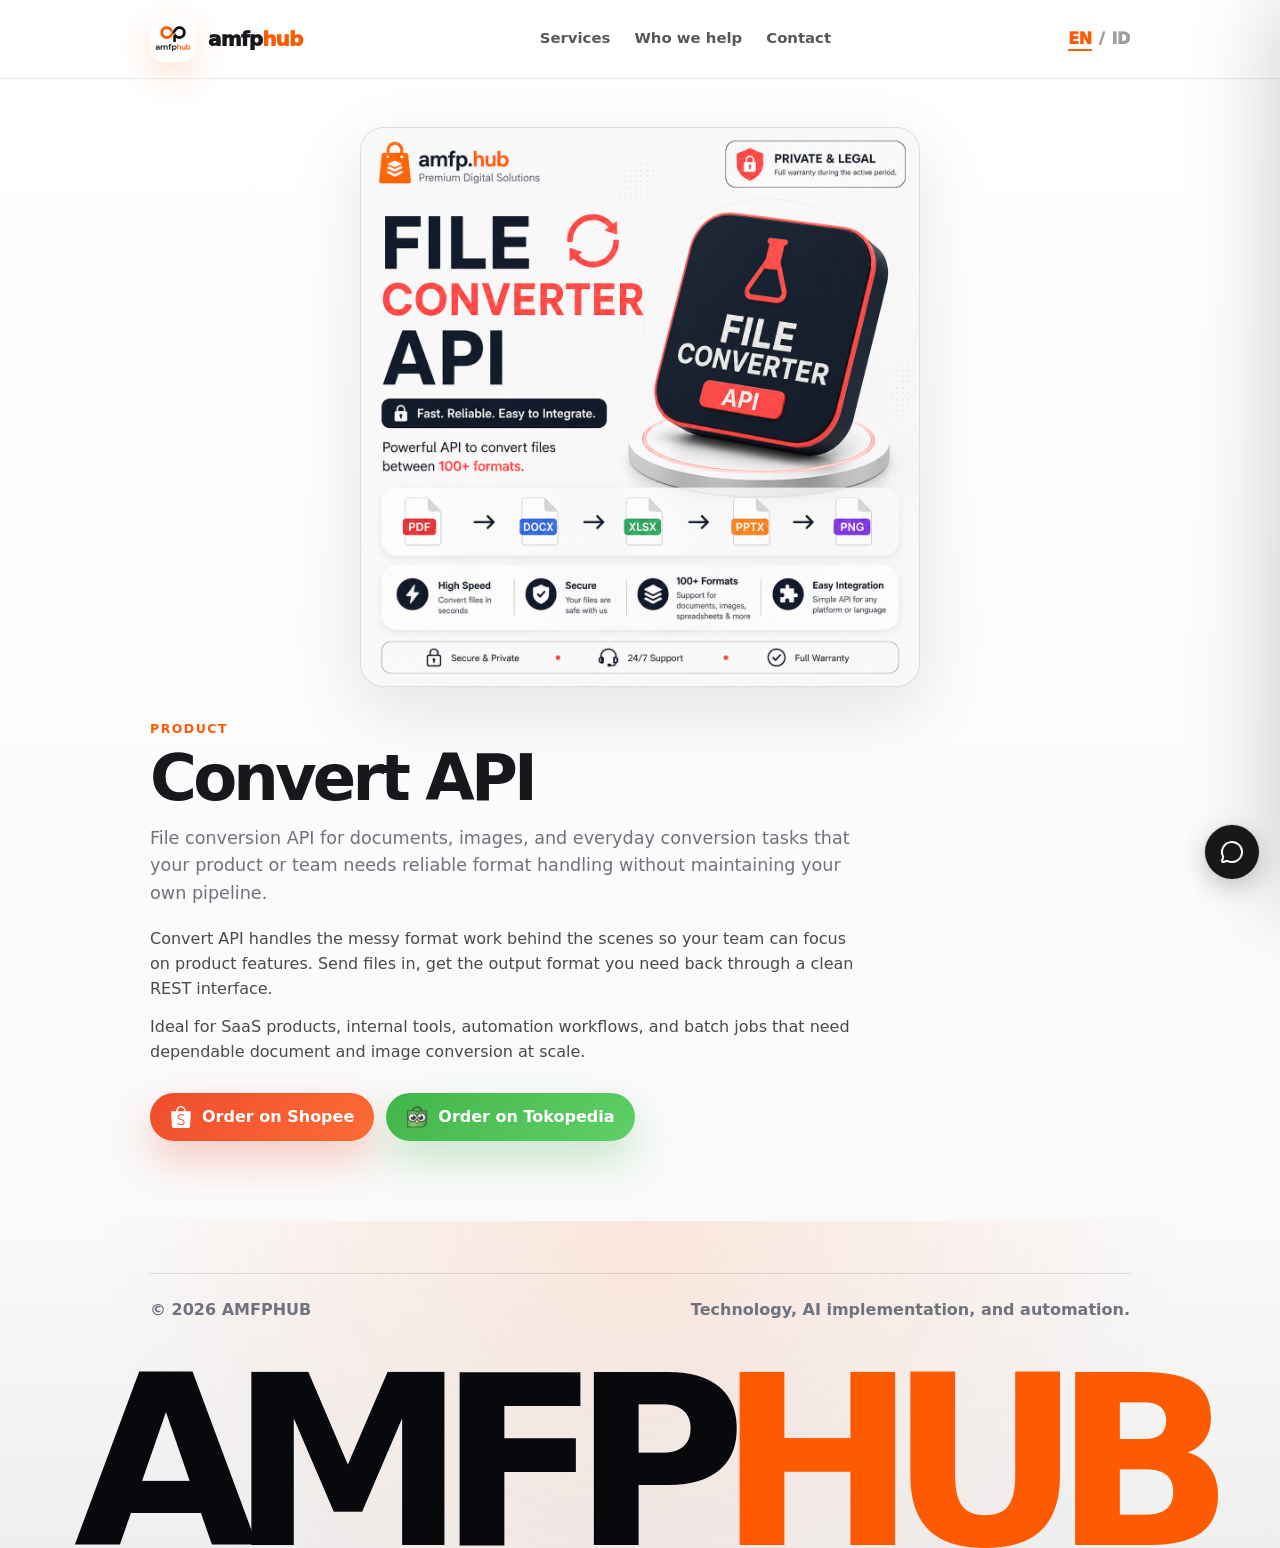
<file: products/convert-api.html>
<!doctype html>
<html lang="en">
<head>
  <meta charset="utf-8" />
  <meta name="viewport" content="width=device-width, initial-scale=1" />
  <title>Convert API    AMFPHUB</title>
  <meta name="description" content="File conversion API for documents, images, and everyday conversion tasks that your product or team needs." />
  <link rel="icon" href="../assets/logo.jpeg" />
  <link rel="stylesheet" href="../assets/product-page.css" />
</head>
<body data-product="convert-api">
  <nav class="nav">
    <div class="container nav-inner">
      <a class="brand" href="../index.html" aria-label=" AMFPHUB home">
        <img src="../assets/logo.jpeg" alt=" AMFPHUB logo" />
        <span>amfp<span>hub</span></span>
      </a>

      <div class="nav-links" aria-label="Main navigation">
        <a href="../index.html#services" data-i18n="nav.services">Services</a>
        <a href="../index.html#audience" data-i18n="nav.audience">Who we help</a>
        <a href="../index.html#contact" data-i18n="nav.contact">Contact</a>
      </div>

      <div class="nav-actions">
        <div class="lang-text" aria-label="Language toggle">
          <span class="lang-choice" data-set-lang="en" role="button" tabindex="0">EN</span>
          <span>/</span>
          <span class="lang-choice" data-set-lang="id" role="button" tabindex="0">ID</span>
        </div>
        <button class="drawer-toggle" type="button" aria-controls="mobileDrawer" aria-expanded="false" data-i18n="nav.menu">Menu</button>
      </div>
    </div>
  </nav>

  <div class="drawer-backdrop" data-close-drawer></div>
  <aside class="mobile-drawer" id="mobileDrawer" aria-hidden="true">
    <div class="drawer-head">
      <a class="brand" href="../index.html" data-close-drawer aria-label=" AMFPHUB home">
        <img src="../assets/logo.jpeg" alt=" AMFPHUB logo" />
        <span>amfp<span>hub</span></span>
      </a>
      <button class="drawer-close" type="button" data-close-drawer data-i18n="nav.close">Close</button>
    </div>

    <nav class="drawer-links" aria-label="Mobile navigation">
      <a href="../index.html#services" data-close-drawer data-i18n="nav.services">Services</a>
      <a href="../index.html#audience" data-close-drawer data-i18n="nav.audience">Who we help</a>
      <a href="../index.html#contact" data-close-drawer data-i18n="nav.contact">Contact</a>
    </nav>
  </aside>

  <main class="container product-hero">
    <div class="product-cover">
      <img src="../assets/products/convert.png" alt="Convert API" width="800" height="800" />
    </div>
    <div class="kicker" data-i18n="product.kicker">Product</div>
    <h1 data-i18n="product.title">Convert API</h1>
    <p class="lead" data-i18n="product.lead">
      File conversion API for documents, images, and everyday conversion tasks that your product or team needs   reliable format handling without maintaining your own pipeline.
    </p>
    <div class="product-copy">
      <p data-i18n="product.copy.1">
        Convert API handles the messy format work behind the scenes so your team can focus on product features. Send files in, get the output format you need back   through a clean REST interface.
      </p>
      <p data-i18n="product.copy.2">
        Ideal for SaaS products, internal tools, automation workflows, and batch jobs that need dependable document and image conversion at scale.
      </p>
    </div>
    <!-- <ul class="feature-list">
      <li data-i18n="product.feature.1">Document and image format conversion</li>
      <li data-i18n="product.feature.2">REST API for product integrations</li>
      <li data-i18n="product.feature.3">Batch and on-demand processing</li>
      <li data-i18n="product.feature.4">Built for automation and internal tools</li>
    </ul> -->
    <div class="cta-actions">
      <!-- <a class="button" href="../index.html#contact" data-i18n="product.cta">Start with Convert API</a> -->
      <a class="button marketplace shopee" id="shopeeProduct" href="https://shopee.co.id/Api-Key-Perubah-File-Convert-Api-key-1-Bulan-ubah-file-PDF-DOCX-XLXS-EXCEL-PPT-mensupport-semua-format-images-video-audio-data-documents-images-video-audio-data-documents-unlimited-and-Private-i.733817323.56761991737?extraParams=%7B%22display_model_id%22%3A311046200718%2C%22model_selection_logic%22%3A3%7D" target="_blank" rel="noopener noreferrer">
        <svg viewBox="0 0 109.59 122.88" aria-hidden="true"><path fill="currentColor" d="M74.98,91.98C76.15,82.36,69.96,76.22,53.6,71c-7.92-2.7-11.66-6.24-11.57-11.12 c0.33-5.4,5.36-9.34,12.04-9.47c4.63,0.09,9.77,1.22,14.76,4.56c0.59,0.37,1.01,0.32,1.35-0.2c0.46-0.74,1.61-2.53,2-3.17 c0.26-0.42,0.31-0.96-0.35-1.44c-0.95-0.7-3.6-2.13-5.03-2.72c-3.88-1.62-8.23-2.64-12.86-2.63c-9.77,0.04-17.47,6.22-18.12,14.47 c-0.42,5.95,2.53,10.79,8.86,14.47c1.34,0.78,8.6,3.67,11.49,4.57c9.08,2.83,13.8,7.9,12.69,13.81c-1.01,5.36-6.65,8.83-14.43,8.93 c-6.17-0.24-11.71-2.75-16.02-6.1c-0.11-0.08-0.65-0.5-0.72-0.56c-0.53-0.42-1.11-0.39-1.47,0.15c-0.26,0.4-1.92,2.8-2.34,3.43 c-0.39,0.55-0.18,0.86,0.23,1.2c1.8,1.5,4.18,3.14,5.81,3.97c4.47,2.28,9.32,3.53,14.48,3.72c3.32,0.22,7.5-0.49,10.63-1.81 C70.63,102.67,74.25,97.92,74.98,91.98z M54.79,7.18c-10.59,0-19.22,9.98-19.62,22.47h39.25 C74.01,17.16,65.38,7.18,54.79,7.18z M94.99,122.88l-0.41,0l-80.82-0.01h0c-5.5-0.21-9.54-4.66-10.09-10.19l-0.05-1 l-3.61-79.5v0C0,32.12,0,32.06,0,32c0-1.28,1.03-2.33,2.3-2.35l0,0h25.48C28.41,13.15,40.26,0,54.79,0s26.39,13.15,27.01,29.65 h25.4h0.04c1.3,0,2.35,1.05,2.35,2.35c0,0.04,0,0.08,0,0.12v0l-3.96,79.81l-0.04,0.68C105.12,118.21,100.59,122.73,94.99,122.88z"/></svg>
        <span data-i18n="product.marketplace.shopee">Order on Shopee</span>
      </a>
      <a class="button marketplace tokopedia" id="tokopediaProduct" href="https://www.tokopedia.com/amfphub/[base64]?extParam=src%3Dshop%26whid%3D7653740395642062610&aff_unique_id=&channel=others&chain_key=" target="_blank" rel="noopener noreferrer">
        <img src="../assets/tokopedia.png" alt="" width="22" height="22" />
        <span data-i18n="product.marketplace.tokopedia">Order on Tokopedia</span>
      </a>
    </div>
  </main>

  <footer>
    <div class="container footer-inner">
      <div>© <span id="year"></span>  AMFPHUB</div>
      <div data-i18n="footer.copy">Technology, AI implementation, and automation.</div>
    </div>
    <div class="mega-footer" aria-hidden="true">AMFP<span class="mega-orange">HUB</span></div>
  </footer>
  <script src="../assets/product-page.js"></script>
  <link rel="stylesheet" href="../assets/sapai-embed.css" />
  <iframe
    id="sapai-embed-widget"
    data-embed-src="https://sapai.amfphub.com/embed/t/et_08f5f1b3b825e6a52e90061bd8d2f4f6bb148a2757500850?widget=1"
    src="https://sapai.amfphub.com/embed/t/et_08f5f1b3b825e6a52e90061bd8d2f4f6bb148a2757500850?widget=1"
    title="SapAi assistant"
    allow="clipboard-write"
  ></iframe>
  <button
    type="button"
    id="sapai-embed-launcher"
    aria-label="Open assistant chat"
    onclick="window.sapaiEmbedOpen?window.sapaiEmbedOpen():(function(l){var i=document.getElementById('sapai-embed-widget');if(!i)return;var s=i.getAttribute('data-embed-src')||i.src;window.__sapaiIgnoreCloseUntil=Date.now()+1500;i.classList.add('is-open');l.classList.add('is-hidden');if(s)i.src=s;})(this)"
  >
    <svg xmlns="http://www.w3.org/2000/svg" width="24" height="24" viewBox="0 0 24 24" fill="none" stroke="currentColor" stroke-width="2" stroke-linecap="round" stroke-linejoin="round" aria-hidden="true"><path d="M2.992 16.342a2 2 0 0 1 .094 1.167l-1.065 3.29a1 1 0 0 0 1.236 1.168l3.413-.998a2 2 0 0 1 1.099.092 10 10 0 1 0-4.777-4.719"/></svg>
  </button>
  <script src="../assets/sapai-embed.js"></script>
</body>
</html>
</file>
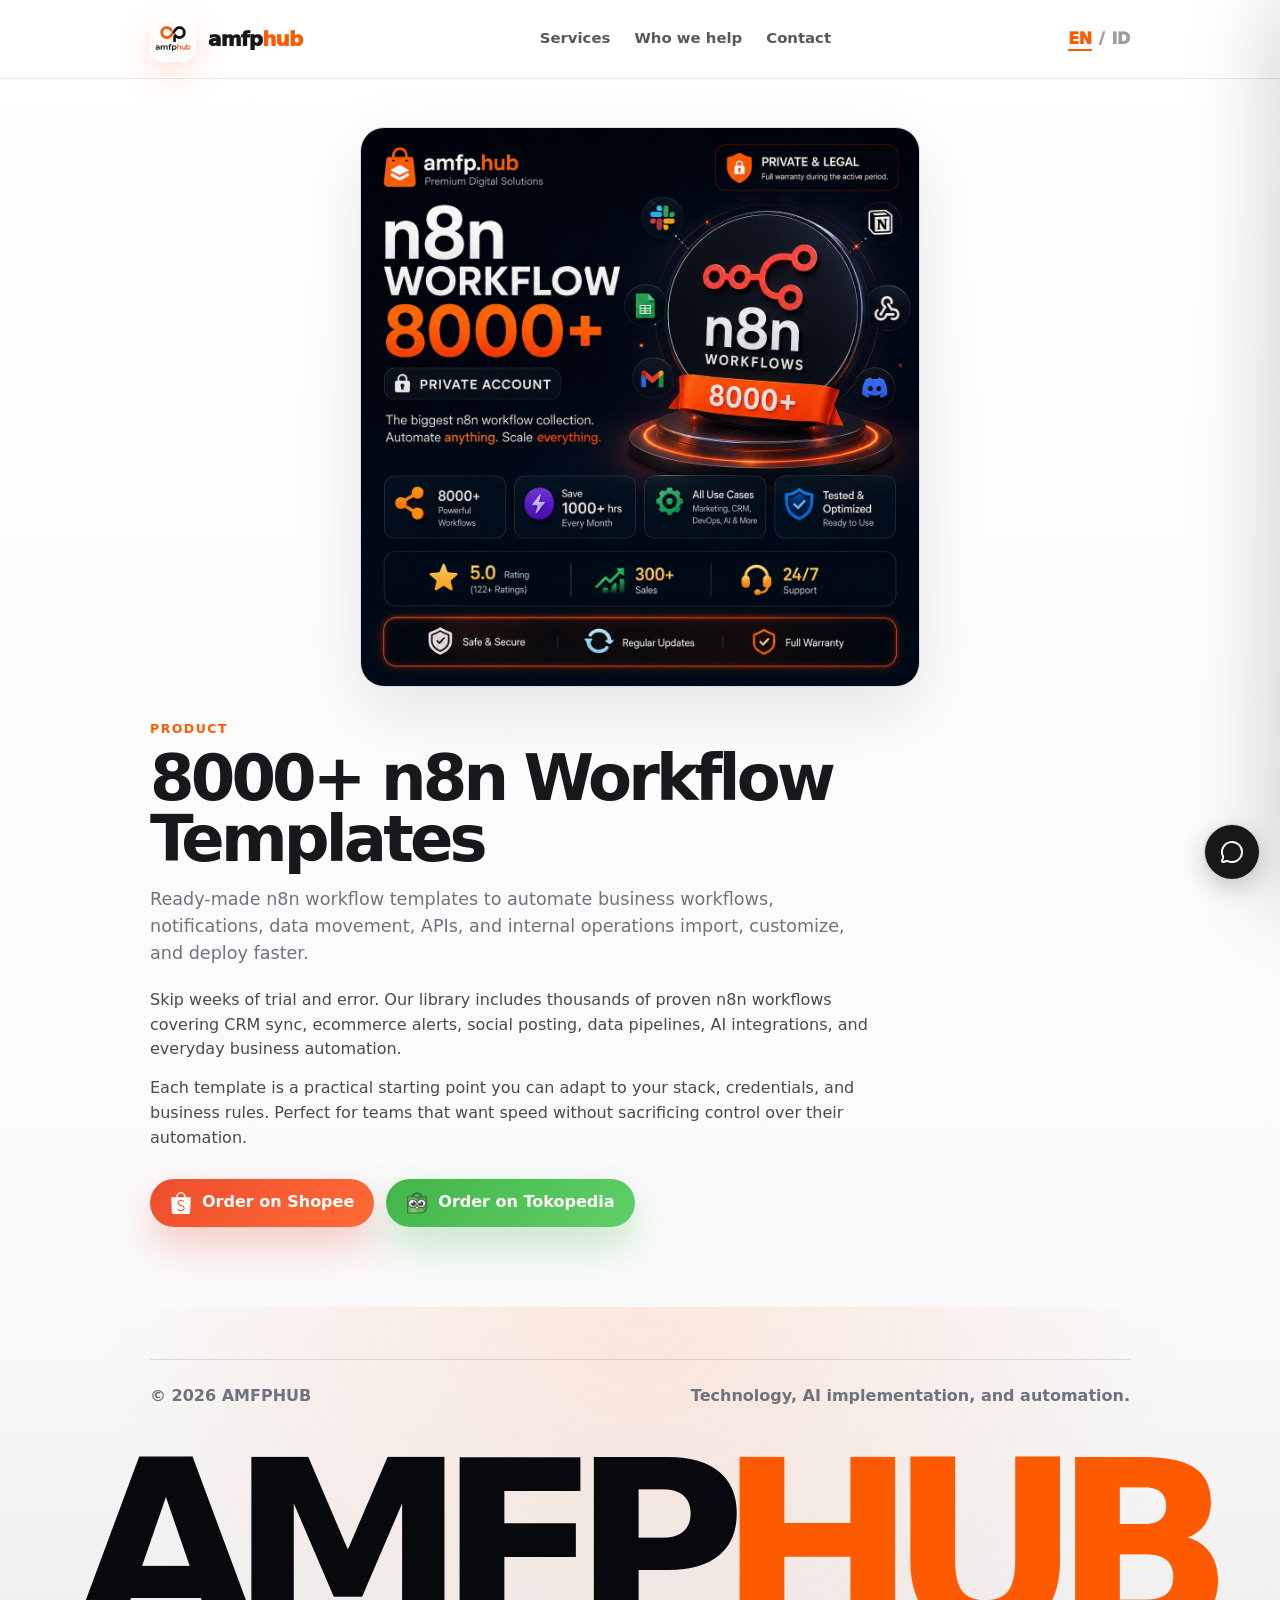
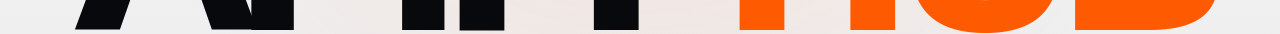
<file: products/n8n-workflow.html>
<!doctype html>
<html lang="en">
<head>
  <meta charset="utf-8" />
  <meta name="viewport" content="width=device-width, initial-scale=1" />
  <title>8000+ n8n Workflow Templates    AMFPHUB</title>
  <meta name="description" content="Ready-made n8n workflow templates to automate business workflows, notifications, data movement, APIs, and internal operations." />
  <link rel="icon" href="../assets/logo.jpeg" />
  <link rel="stylesheet" href="../assets/product-page.css" />
</head>
<body data-product="n8n-workflow">
  <nav class="nav">
    <div class="container nav-inner">
      <a class="brand" href="../index.html" aria-label=" AMFPHUB home">
        <img src="../assets/logo.jpeg" alt=" AMFPHUB logo" />
        <span>amfp<span>hub</span></span>
      </a>

      <div class="nav-links" aria-label="Main navigation">
        <a href="../index.html#services" data-i18n="nav.services">Services</a>
        <a href="../index.html#audience" data-i18n="nav.audience">Who we help</a>
        <a href="../index.html#contact" data-i18n="nav.contact">Contact</a>
      </div>

      <div class="nav-actions">
        <div class="lang-text" aria-label="Language toggle">
          <span class="lang-choice" data-set-lang="en" role="button" tabindex="0">EN</span>
          <span>/</span>
          <span class="lang-choice" data-set-lang="id" role="button" tabindex="0">ID</span>
        </div>
        <button class="drawer-toggle" type="button" aria-controls="mobileDrawer" aria-expanded="false" data-i18n="nav.menu">Menu</button>
      </div>
    </div>
  </nav>

  <div class="drawer-backdrop" data-close-drawer></div>
  <aside class="mobile-drawer" id="mobileDrawer" aria-hidden="true">
    <div class="drawer-head">
      <a class="brand" href="../index.html" data-close-drawer aria-label=" AMFPHUB home">
        <img src="../assets/logo.jpeg" alt=" AMFPHUB logo" />
        <span>amfp<span>hub</span></span>
      </a>
      <button class="drawer-close" type="button" data-close-drawer data-i18n="nav.close">Close</button>
    </div>

    <nav class="drawer-links" aria-label="Mobile navigation">
      <a href="../index.html#services" data-close-drawer data-i18n="nav.services">Services</a>
      <a href="../index.html#audience" data-close-drawer data-i18n="nav.audience">Who we help</a>
      <a href="../index.html#contact" data-close-drawer data-i18n="nav.contact">Contact</a>
    </nav>
  </aside>

  <main class="container product-hero">
    <div class="product-cover">
      <img src="../assets/products/n8n workflow.png" alt="8000+ n8n Workflow Templates" width="800" height="800" />
    </div>
    <div class="kicker" data-i18n="product.kicker">Product</div>
    <h1 data-i18n="product.title">8000+ n8n Workflow Templates</h1>
    <p class="lead" data-i18n="product.lead">
      Ready-made n8n workflow templates to automate business workflows, notifications, data movement, APIs, and internal operations   import, customize, and deploy faster.
    </p>
    <div class="product-copy">
      <p data-i18n="product.copy.1">
        Skip weeks of trial and error. Our library includes thousands of proven n8n workflows covering CRM sync, ecommerce alerts, social posting, data pipelines, AI integrations, and everyday business automation.
      </p>
      <p data-i18n="product.copy.2">
        Each template is a practical starting point you can adapt to your stack, credentials, and business rules. Perfect for teams that want speed without sacrificing control over their automation.
      </p>
    </div>
    <!-- <ul class="feature-list">
      <li data-i18n="product.feature.1">8000+ curated n8n workflow templates</li>
      <li data-i18n="product.feature.2">Covers notifications, APIs, and data sync</li>
      <li data-i18n="product.feature.3">Import-ready for self-hosted or cloud n8n</li>
      <li data-i18n="product.feature.4">Customization and implementation support available</li>
    </ul> -->
    <div class="cta-actions">

      <!-- <a class="button" href="../index.html#contact" data-i18n="product.cta">Get workflow templates</a>       -->
      <a class="button marketplace shopee" id="shopeeProduct" href="https://shopee.co.id/8000-n8n-Workflow-Automation-Templates-AI-Agent-Workflow-Digital-Download-i.733817323.45362007882?extraParams=%7B%22display_model_id%22%3A351042253263%2C%22model_selection_logic%22%3A3%7D" target="_blank" rel="noopener noreferrer">
        <svg viewBox="0 0 109.59 122.88" aria-hidden="true"><path fill="currentColor" d="M74.98,91.98C76.15,82.36,69.96,76.22,53.6,71c-7.92-2.7-11.66-6.24-11.57-11.12 c0.33-5.4,5.36-9.34,12.04-9.47c4.63,0.09,9.77,1.22,14.76,4.56c0.59,0.37,1.01,0.32,1.35-0.2c0.46-0.74,1.61-2.53,2-3.17 c0.26-0.42,0.31-0.96-0.35-1.44c-0.95-0.7-3.6-2.13-5.03-2.72c-3.88-1.62-8.23-2.64-12.86-2.63c-9.77,0.04-17.47,6.22-18.12,14.47 c-0.42,5.95,2.53,10.79,8.86,14.47c1.34,0.78,8.6,3.67,11.49,4.57c9.08,2.83,13.8,7.9,12.69,13.81c-1.01,5.36-6.65,8.83-14.43,8.93 c-6.17-0.24-11.71-2.75-16.02-6.1c-0.11-0.08-0.65-0.5-0.72-0.56c-0.53-0.42-1.11-0.39-1.47,0.15c-0.26,0.4-1.92,2.8-2.34,3.43 c-0.39,0.55-0.18,0.86,0.23,1.2c1.8,1.5,4.18,3.14,5.81,3.97c4.47,2.28,9.32,3.53,14.48,3.72c3.32,0.22,7.5-0.49,10.63-1.81 C70.63,102.67,74.25,97.92,74.98,91.98z M54.79,7.18c-10.59,0-19.22,9.98-19.62,22.47h39.25 C74.01,17.16,65.38,7.18,54.79,7.18z M94.99,122.88l-0.41,0l-80.82-0.01h0c-5.5-0.21-9.54-4.66-10.09-10.19l-0.05-1 l-3.61-79.5v0C0,32.12,0,32.06,0,32c0-1.28,1.03-2.33,2.3-2.35l0,0h25.48C28.41,13.15,40.26,0,54.79,0s26.39,13.15,27.01,29.65 h25.4h0.04c1.3,0,2.35,1.05,2.35,2.35c0,0.04,0,0.08,0,0.12v0l-3.96,79.81l-0.04,0.68C105.12,118.21,100.59,122.73,94.99,122.88z"/></svg>
        <span data-i18n="product.marketplace.shopee">Order on Shopee</span>
      </a>
      <a class="button marketplace tokopedia" id="tokopediaProduct" href="https://www.tokopedia.com/amfphub/8000-n8n-workflow-automation-templates-ai-agent-workflow-digital-download-1736180458022011930?extParam=src%3Dshop%26whid%3D7653740395642062610&aff_unique_id=&channel=others&chain_key=" target="_blank" rel="noopener noreferrer">
        <img src="../assets/tokopedia.png" alt="" width="22" height="22" />
        <span data-i18n="product.marketplace.tokopedia">Order on Tokopedia</span>
      </a>
    </div>
  </main>

  <footer>
    <div class="container footer-inner">
      <div>© <span id="year"></span>  AMFPHUB</div>
      <div data-i18n="footer.copy">Technology, AI implementation, and automation.</div>
    </div>
    <div class="mega-footer" aria-hidden="true">AMFP<span class="mega-orange">HUB</span></div>
  </footer>
  <script src="../assets/product-page.js"></script>
  <link rel="stylesheet" href="../assets/sapai-embed.css" />
  <iframe
    id="sapai-embed-widget"
    data-embed-src="https://sapai.amfphub.com/embed/t/et_08f5f1b3b825e6a52e90061bd8d2f4f6bb148a2757500850?widget=1"
    src="https://sapai.amfphub.com/embed/t/et_08f5f1b3b825e6a52e90061bd8d2f4f6bb148a2757500850?widget=1"
    title="SapAi assistant"
    allow="clipboard-write"
  ></iframe>
  <button
    type="button"
    id="sapai-embed-launcher"
    aria-label="Open assistant chat"
    onclick="window.sapaiEmbedOpen?window.sapaiEmbedOpen():(function(l){var i=document.getElementById('sapai-embed-widget');if(!i)return;var s=i.getAttribute('data-embed-src')||i.src;window.__sapaiIgnoreCloseUntil=Date.now()+1500;i.classList.add('is-open');l.classList.add('is-hidden');if(s)i.src=s;})(this)"
  >
    <svg xmlns="http://www.w3.org/2000/svg" width="24" height="24" viewBox="0 0 24 24" fill="none" stroke="currentColor" stroke-width="2" stroke-linecap="round" stroke-linejoin="round" aria-hidden="true"><path d="M2.992 16.342a2 2 0 0 1 .094 1.167l-1.065 3.29a1 1 0 0 0 1.236 1.168l3.413-.998a2 2 0 0 1 1.099.092 10 10 0 1 0-4.777-4.719"/></svg>
  </button>
  <script src="../assets/sapai-embed.js"></script>
</body>
</html>
</file>
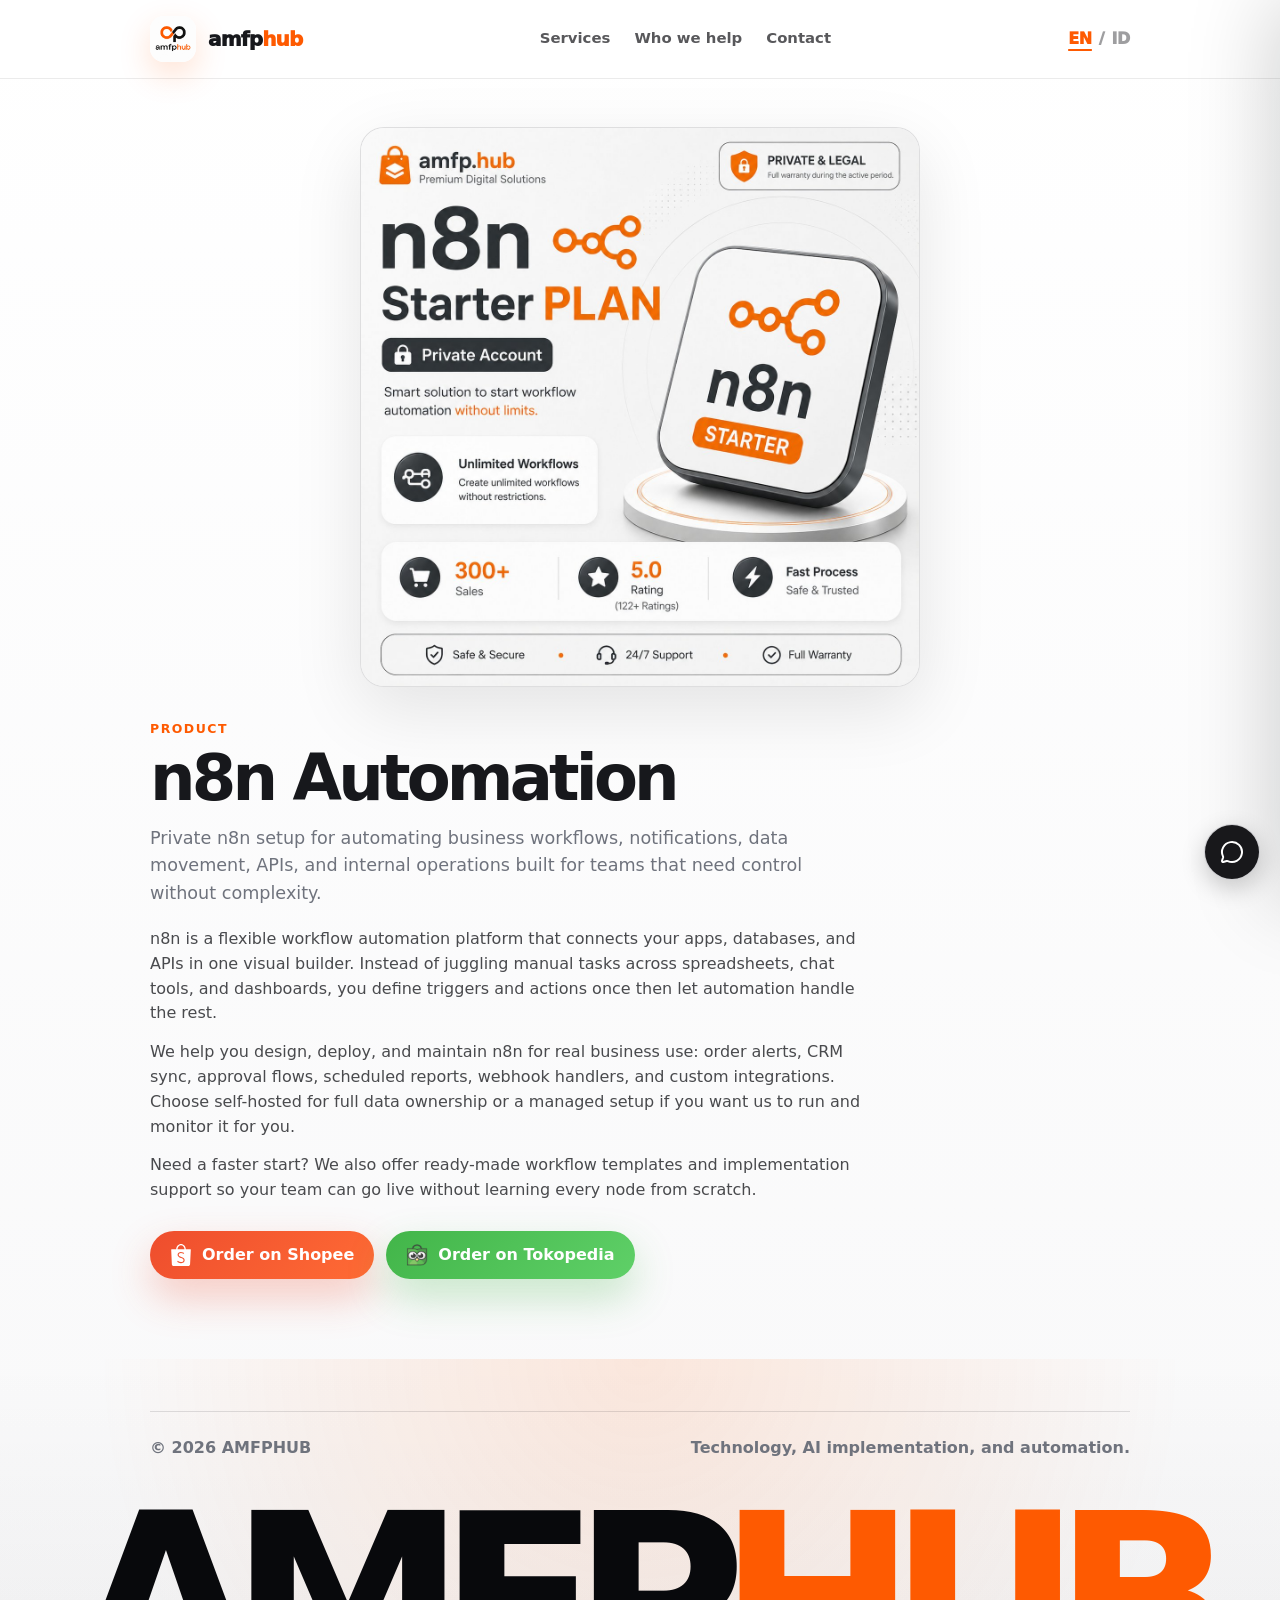
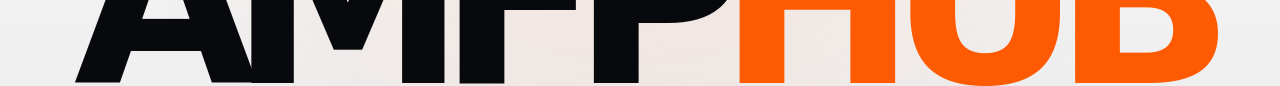
<file: products/n8n.html>
<!doctype html>
<html lang="en">
<head>
  <meta charset="utf-8" />
  <meta name="viewport" content="width=device-width, initial-scale=1" />
  <title>n8n Automation    AMFPHUB</title>
  <meta name="description" content="Private n8n setup for automating business workflows, notifications, data movement, APIs, and internal operations." />
  <link rel="icon" href="../assets/logo.jpeg" />
  <link rel="stylesheet" href="../assets/product-page.css" />
</head>
<body data-product="n8n">
  <nav class="nav">
    <div class="container nav-inner">
      <a class="brand" href="../index.html" aria-label=" AMFPHUB home">
        <img src="../assets/logo.jpeg" alt=" AMFPHUB logo" />
        <span>amfp<span>hub</span></span>
      </a>

      <div class="nav-links" aria-label="Main navigation">
        <a href="../index.html#services" data-i18n="nav.services">Services</a>
        <a href="../index.html#audience" data-i18n="nav.audience">Who we help</a>
        <a href="../index.html#contact" data-i18n="nav.contact">Contact</a>
      </div>

      <div class="nav-actions">
        <div class="lang-text" aria-label="Language toggle">
          <span class="lang-choice" data-set-lang="en" role="button" tabindex="0">EN</span>
          <span>/</span>
          <span class="lang-choice" data-set-lang="id" role="button" tabindex="0">ID</span>
        </div>
        <button class="drawer-toggle" type="button" aria-controls="mobileDrawer" aria-expanded="false" data-i18n="nav.menu">Menu</button>
      </div>
    </div>
  </nav>

  <div class="drawer-backdrop" data-close-drawer></div>
  <aside class="mobile-drawer" id="mobileDrawer" aria-hidden="true">
    <div class="drawer-head">
      <a class="brand" href="../index.html" data-close-drawer aria-label=" AMFPHUB home">
        <img src="../assets/logo.jpeg" alt=" AMFPHUB logo" />
        <span>amfp<span>hub</span></span>
      </a>
      <button class="drawer-close" type="button" data-close-drawer data-i18n="nav.close">Close</button>
    </div>

    <nav class="drawer-links" aria-label="Mobile navigation">
      <a href="../index.html#services" data-close-drawer data-i18n="nav.services">Services</a>
      <a href="../index.html#audience" data-close-drawer data-i18n="nav.audience">Who we help</a>
      <a href="../index.html#contact" data-close-drawer data-i18n="nav.contact">Contact</a>
    </nav>
  </aside>

  <main class="container product-hero">
    <div class="product-cover">
      <img src="../assets/products/n8n.jpeg" alt="n8n Automation" width="800" height="800" />
    </div>
    <div class="kicker" data-i18n="product.kicker">Product</div>
    <h1 data-i18n="product.title">n8n Automation</h1>
    <p class="lead" data-i18n="product.lead">
      Private n8n setup for automating business workflows, notifications, data movement, APIs, and internal operations   built for teams that need control without complexity.
    </p>
    <div class="product-copy">
      <p data-i18n="product.copy.1">
        n8n is a flexible workflow automation platform that connects your apps, databases, and APIs in one visual builder. Instead of juggling manual tasks across spreadsheets, chat tools, and dashboards, you define triggers and actions once   then let automation handle the rest.
      </p>
      <p data-i18n="product.copy.2">
        We help you design, deploy, and maintain n8n for real business use: order alerts, CRM sync, approval flows, scheduled reports, webhook handlers, and custom integrations. Choose self-hosted for full data ownership or a managed setup if you want us to run and monitor it for you.
      </p>
      <p data-i18n="product.copy.3">
        Need a faster start? We also offer ready-made workflow templates and implementation support so your team can go live without learning every node from scratch.
      </p>
    </div>
    <!-- <ul class="feature-list">
      <li data-i18n="product.feature.1">Custom workflow design and deployment</li>
      <li data-i18n="product.feature.2">Webhook, API, and database integrations</li>
      <li data-i18n="product.feature.3">Notifications, approvals, and internal ops automation</li>
      <li data-i18n="product.feature.4">Self-hosted or managed setup options</li>
      <li data-i18n="product.feature.5">8000+ workflow templates available on request</li>
      <li data-i18n="product.feature.6">Ongoing support, monitoring, and improvements</li>
    </ul> -->
    <div class="cta-actions">
      <!-- <a class="button" href="../index.html#contact" data-i18n="product.cta">Start with n8n</a> -->
      <a class="button marketplace shopee" id="shopeeProduct" href="https://shopee.co.id/n8n-Starter-Plan-Akun-Pribadi-%E2%80%93-Unlimited-Automasi-Workflow-1-Bulan-Extend-Unlimited-i.733817323.58161937632?extraParams=%7B%22display_model_id%22%3A426045537528%2C%22model_selection_logic%22%3A3%7D" target="_blank" rel="noopener noreferrer">
        <svg viewBox="0 0 109.59 122.88" aria-hidden="true"><path fill="currentColor" d="M74.98,91.98C76.15,82.36,69.96,76.22,53.6,71c-7.92-2.7-11.66-6.24-11.57-11.12 c0.33-5.4,5.36-9.34,12.04-9.47c4.63,0.09,9.77,1.22,14.76,4.56c0.59,0.37,1.01,0.32,1.35-0.2c0.46-0.74,1.61-2.53,2-3.17 c0.26-0.42,0.31-0.96-0.35-1.44c-0.95-0.7-3.6-2.13-5.03-2.72c-3.88-1.62-8.23-2.64-12.86-2.63c-9.77,0.04-17.47,6.22-18.12,14.47 c-0.42,5.95,2.53,10.79,8.86,14.47c1.34,0.78,8.6,3.67,11.49,4.57c9.08,2.83,13.8,7.9,12.69,13.81c-1.01,5.36-6.65,8.83-14.43,8.93 c-6.17-0.24-11.71-2.75-16.02-6.1c-0.11-0.08-0.65-0.5-0.72-0.56c-0.53-0.42-1.11-0.39-1.47,0.15c-0.26,0.4-1.92,2.8-2.34,3.43 c-0.39,0.55-0.18,0.86,0.23,1.2c1.8,1.5,4.18,3.14,5.81,3.97c4.47,2.28,9.32,3.53,14.48,3.72c3.32,0.22,7.5-0.49,10.63-1.81 C70.63,102.67,74.25,97.92,74.98,91.98z M54.79,7.18c-10.59,0-19.22,9.98-19.62,22.47h39.25 C74.01,17.16,65.38,7.18,54.79,7.18z M94.99,122.88l-0.41,0l-80.82-0.01h0c-5.5-0.21-9.54-4.66-10.09-10.19l-0.05-1 l-3.61-79.5v0C0,32.12,0,32.06,0,32c0-1.28,1.03-2.33,2.3-2.35l0,0h25.48C28.41,13.15,40.26,0,54.79,0s26.39,13.15,27.01,29.65 h25.4h0.04c1.3,0,2.35,1.05,2.35,2.35c0,0.04,0,0.08,0,0.12v0l-3.96,79.81l-0.04,0.68C105.12,118.21,100.59,122.73,94.99,122.88z"/></svg>
        <span data-i18n="product.marketplace.shopee">Order on Shopee</span>
      </a>
      <a class="button marketplace tokopedia" id="tokopediaProduct" href="https://www.tokopedia.com/amfphub/n8n-starter-plan-akun-pribadi-unlimited-automasi-workflow-1-bulan-extend-unlimited-1736180329555330074?extParam=src%3Dshop%26whid%3D7653740395642062610&aff_unique_id=&channel=others&chain_key=" target="_blank" rel="noopener noreferrer">
        <img src="../assets/tokopedia.png" alt="" width="22" height="22" />
        <span data-i18n="product.marketplace.tokopedia">Order on Tokopedia</span>
      </a>
    </div>
  </main>

  <footer>
    <div class="container footer-inner">
      <div>© <span id="year"></span>  AMFPHUB</div>
      <div data-i18n="footer.copy">Technology, AI implementation, and automation.</div>
    </div>
    <div class="mega-footer" aria-hidden="true">AMFP<span class="mega-orange">HUB</span></div>
  </footer>
  <script src="../assets/product-page.js"></script>
  <link rel="stylesheet" href="../assets/sapai-embed.css" />
  <iframe
    id="sapai-embed-widget"
    data-embed-src="https://sapai.amfphub.com/embed/t/et_08f5f1b3b825e6a52e90061bd8d2f4f6bb148a2757500850?widget=1"
    src="https://sapai.amfphub.com/embed/t/et_08f5f1b3b825e6a52e90061bd8d2f4f6bb148a2757500850?widget=1"
    title="SapAi assistant"
    allow="clipboard-write"
  ></iframe>
  <button
    type="button"
    id="sapai-embed-launcher"
    aria-label="Open assistant chat"
    onclick="window.sapaiEmbedOpen?window.sapaiEmbedOpen():(function(l){var i=document.getElementById('sapai-embed-widget');if(!i)return;var s=i.getAttribute('data-embed-src')||i.src;window.__sapaiIgnoreCloseUntil=Date.now()+1500;i.classList.add('is-open');l.classList.add('is-hidden');if(s)i.src=s;})(this)"
  >
    <svg xmlns="http://www.w3.org/2000/svg" width="24" height="24" viewBox="0 0 24 24" fill="none" stroke="currentColor" stroke-width="2" stroke-linecap="round" stroke-linejoin="round" aria-hidden="true"><path d="M2.992 16.342a2 2 0 0 1 .094 1.167l-1.065 3.29a1 1 0 0 0 1.236 1.168l3.413-.998a2 2 0 0 1 1.099.092 10 10 0 1 0-4.777-4.719"/></svg>
  </button>
  <script src="../assets/sapai-embed.js"></script>
</body>
</html>
</file>
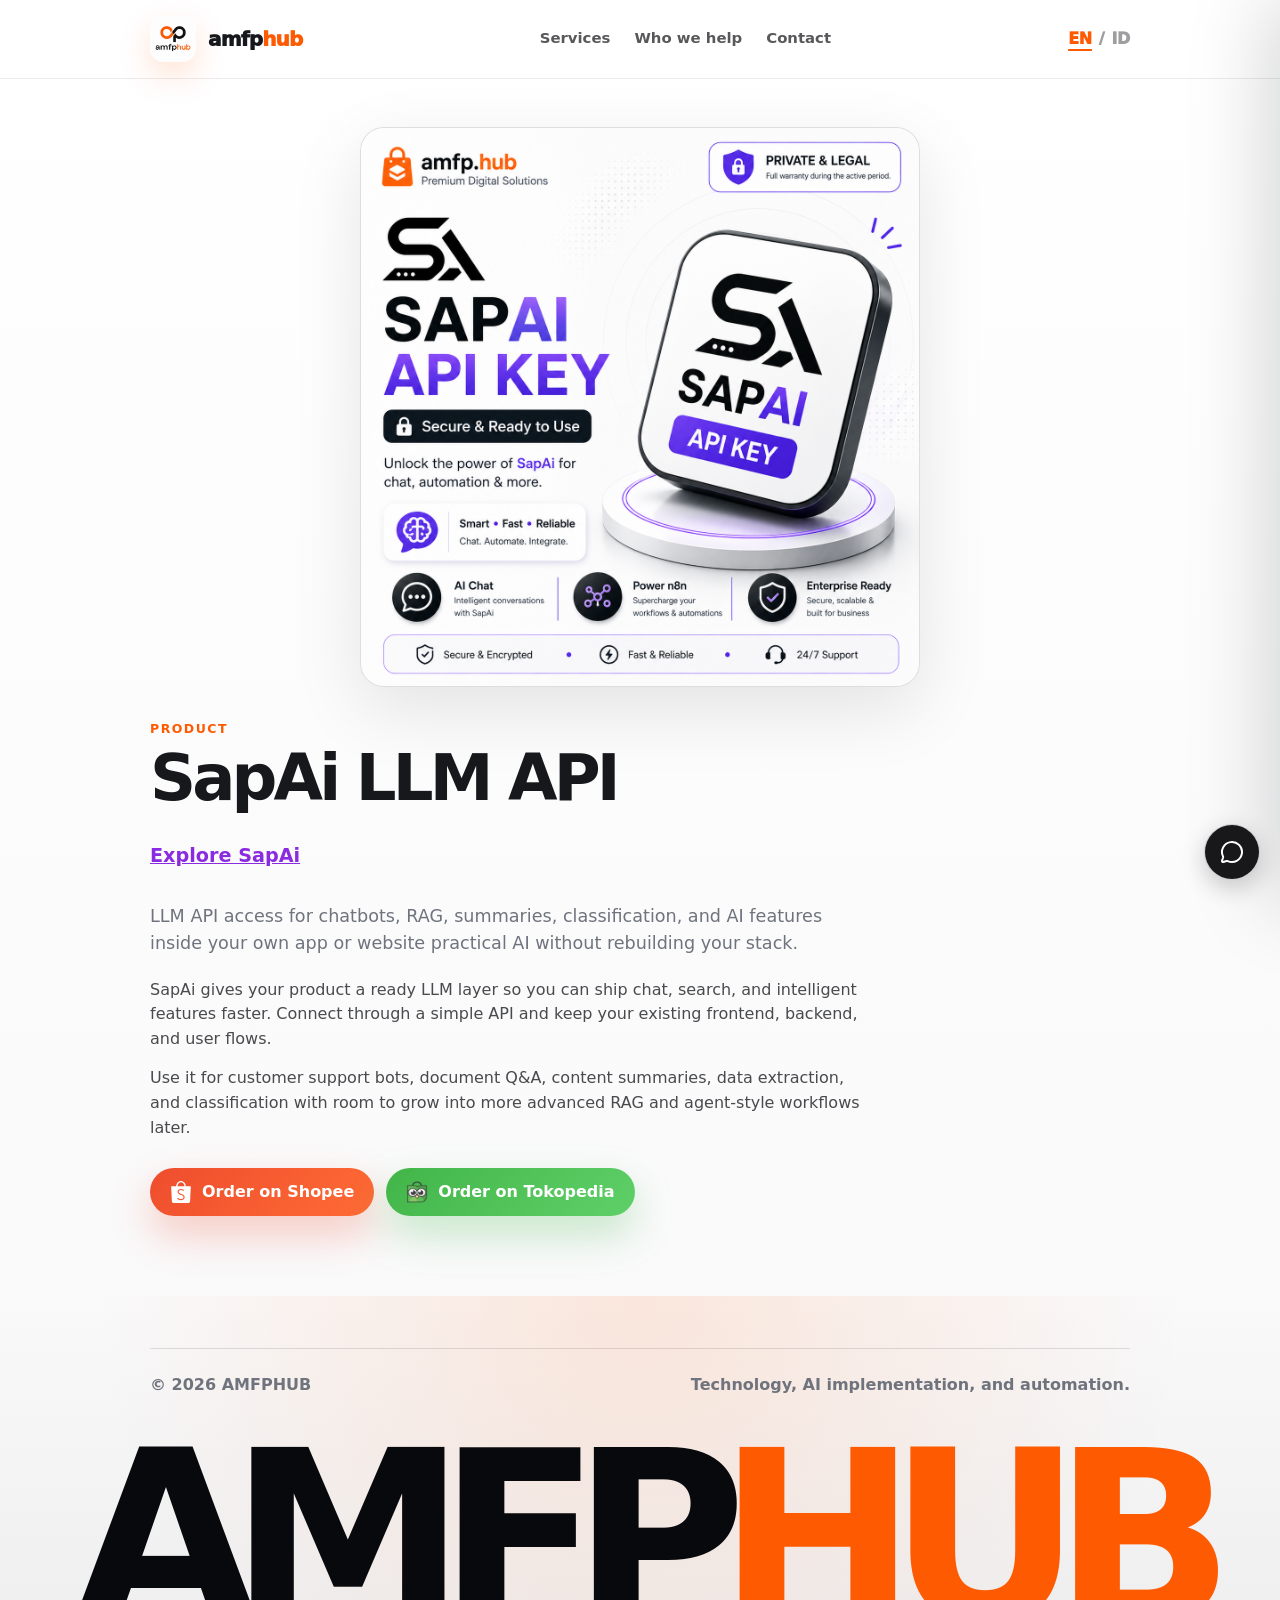
<file: products/sapai.html>
<!doctype html>
<html lang="en">
<head>
  <meta charset="utf-8" />
  <meta name="viewport" content="width=device-width, initial-scale=1" />
  <title>SapAi LLM API    AMFPHUB</title>
  <meta name="description" content="LLM API access for chatbots, RAG, summaries, classification, and AI features inside your own app or website." />
  <link rel="icon" href="../assets/logo.jpeg" />
  <link rel="stylesheet" href="../assets/product-page.css" />
</head>
<body data-product="sapai">
  <nav class="nav">
    <div class="container nav-inner">
      <a class="brand" href="../index.html" aria-label=" AMFPHUB home">
        <img src="../assets/logo.jpeg" alt=" AMFPHUB logo" />
        <span>amfp<span>hub</span></span>
      </a>

      <div class="nav-links" aria-label="Main navigation">
        <a href="../index.html#services" data-i18n="nav.services">Services</a>
        <a href="../index.html#audience" data-i18n="nav.audience">Who we help</a>
        <a href="../index.html#contact" data-i18n="nav.contact">Contact</a>
      </div>

      <div class="nav-actions">
        <div class="lang-text" aria-label="Language toggle">
          <span class="lang-choice" data-set-lang="en" role="button" tabindex="0">EN</span>
          <span>/</span>
          <span class="lang-choice" data-set-lang="id" role="button" tabindex="0">ID</span>
        </div>
        <button class="drawer-toggle" type="button" aria-controls="mobileDrawer" aria-expanded="false" data-i18n="nav.menu">Menu</button>
      </div>
    </div>
  </nav>

  <div class="drawer-backdrop" data-close-drawer></div>
  <aside class="mobile-drawer" id="mobileDrawer" aria-hidden="true">
    <div class="drawer-head">
      <a class="brand" href="../index.html" data-close-drawer aria-label=" AMFPHUB home">
        <img src="../assets/logo.jpeg" alt=" AMFPHUB logo" />
        <span>amfp<span>hub</span></span>
      </a>
      <button class="drawer-close" type="button" data-close-drawer data-i18n="nav.close">Close</button>
    </div>

    <nav class="drawer-links" aria-label="Mobile navigation">
      <a href="../index.html#services" data-close-drawer data-i18n="nav.services">Services</a>
      <a href="../index.html#audience" data-close-drawer data-i18n="nav.audience">Who we help</a>
      <a href="../index.html#contact" data-close-drawer data-i18n="nav.contact">Contact</a>
    </nav>
  </aside>

  <main class="container product-hero">
    <div class="product-cover">
      <img src="../assets/products/sapai.png" alt="SapAi LLM API" width="800" height="800" />
    </div>
    <div class="kicker" data-i18n="product.kicker">Product</div>
    <h1 data-i18n="product.title">SapAi LLM API</h1>
    <a href="https://sapai.amfphub.com" target="_blank">
      <h5 style="font-size: 1.2rem; color: blueviolet; text-decoration: underline;">Explore SapAi</h5>
    </a>
    <p class="lead" data-i18n="product.lead">
      LLM API access for chatbots, RAG, summaries, classification, and AI features inside your own app or website   practical AI without rebuilding your stack.
    </p>
    <div class="product-copy">
      <p data-i18n="product.copy.1">
        SapAi gives your product a ready LLM layer so you can ship chat, search, and intelligent features faster. Connect through a simple API and keep your existing frontend, backend, and user flows.
      </p>
      <p data-i18n="product.copy.2">
        Use it for customer support bots, document Q&A, content summaries, data extraction, and classification   with room to grow into more advanced RAG and agent-style workflows later.
      </p>
    </div>
    <!-- <ul class="feature-list">
      <li data-i18n="product.feature.1">Chatbot and conversational AI endpoints</li>
      <li data-i18n="product.feature.2">RAG and document-aware responses</li>
      <li data-i18n="product.feature.3">Summaries, classification, and extraction</li>
      <li data-i18n="product.feature.4">API-first integration for your product</li>
    </ul> -->
    <div class="cta-actions">
      <!-- <a class="button" href="../index.html#contact" data-i18n="product.cta">Start with SapAi</a> -->
      <a class="button marketplace shopee" id="shopeeProduct" href="https://shopee.co.id/SAPAI-API-Key-%E2%80%93-Large-Language-Model-(LLM)-API-untuk-Developer-n8n-Integration-(1-Bulan-No-Limit*)-Clude-Chat-GPT-Deep-Seek-Kimi-klasifikasi-classification-translate-OCR-generate-LLM-i.733817323.53261988078?extraParams=%7B%22display_model_id%22%3A426045621760%2C%22model_selection_logic%22%3A3%7D" target="_blank" rel="noopener noreferrer">
        <svg viewBox="0 0 109.59 122.88" aria-hidden="true"><path fill="currentColor" d="M74.98,91.98C76.15,82.36,69.96,76.22,53.6,71c-7.92-2.7-11.66-6.24-11.57-11.12 c0.33-5.4,5.36-9.34,12.04-9.47c4.63,0.09,9.77,1.22,14.76,4.56c0.59,0.37,1.01,0.32,1.35-0.2c0.46-0.74,1.61-2.53,2-3.17 c0.26-0.42,0.31-0.96-0.35-1.44c-0.95-0.7-3.6-2.13-5.03-2.72c-3.88-1.62-8.23-2.64-12.86-2.63c-9.77,0.04-17.47,6.22-18.12,14.47 c-0.42,5.95,2.53,10.79,8.86,14.47c1.34,0.78,8.6,3.67,11.49,4.57c9.08,2.83,13.8,7.9,12.69,13.81c-1.01,5.36-6.65,8.83-14.43,8.93 c-6.17-0.24-11.71-2.75-16.02-6.1c-0.11-0.08-0.65-0.5-0.72-0.56c-0.53-0.42-1.11-0.39-1.47,0.15c-0.26,0.4-1.92,2.8-2.34,3.43 c-0.39,0.55-0.18,0.86,0.23,1.2c1.8,1.5,4.18,3.14,5.81,3.97c4.47,2.28,9.32,3.53,14.48,3.72c3.32,0.22,7.5-0.49,10.63-1.81 C70.63,102.67,74.25,97.92,74.98,91.98z M54.79,7.18c-10.59,0-19.22,9.98-19.62,22.47h39.25 C74.01,17.16,65.38,7.18,54.79,7.18z M94.99,122.88l-0.41,0l-80.82-0.01h0c-5.5-0.21-9.54-4.66-10.09-10.19l-0.05-1 l-3.61-79.5v0C0,32.12,0,32.06,0,32c0-1.28,1.03-2.33,2.3-2.35l0,0h25.48C28.41,13.15,40.26,0,54.79,0s26.39,13.15,27.01,29.65 h25.4h0.04c1.3,0,2.35,1.05,2.35,2.35c0,0.04,0,0.08,0,0.12v0l-3.96,79.81l-0.04,0.68C105.12,118.21,100.59,122.73,94.99,122.88z"/></svg>
        <span data-i18n="product.marketplace.shopee">Order on Shopee</span>
      </a>
      <a class="button marketplace tokopedia" id="tokopediaProduct" href="https://www.tokopedia.com/amfphub/sapai-api-key-large-language-model-llm-api-untuk-developer-n8n-integration-1-bulan-no-limit-clude-chat-gpt-deep-seek-kimi-klasifikasi-classification-translate-ocr-generate-llm-1736180461025395738?extParam=src%3Dshop%26whid%3D7653740395642062610&aff_unique_id=&channel=others&chain_key=" target="_blank" rel="noopener noreferrer">
        <img src="../assets/tokopedia.png" alt="" width="22" height="22" />
        <span data-i18n="product.marketplace.tokopedia">Order on Tokopedia</span>
      </a>
    </div>
  </main>

  <footer>
    <div class="container footer-inner">
      <div>© <span id="year"></span>  AMFPHUB</div>
      <div data-i18n="footer.copy">Technology, AI implementation, and automation.</div>
    </div>
    <div class="mega-footer" aria-hidden="true">AMFP<span class="mega-orange">HUB</span></div>
  </footer>
  <script src="../assets/product-page.js"></script>
  <link rel="stylesheet" href="../assets/sapai-embed.css" />
  <iframe
    id="sapai-embed-widget"
    data-embed-src="https://sapai.amfphub.com/embed/t/et_08f5f1b3b825e6a52e90061bd8d2f4f6bb148a2757500850?widget=1"
    src="https://sapai.amfphub.com/embed/t/et_08f5f1b3b825e6a52e90061bd8d2f4f6bb148a2757500850?widget=1"
    title="SapAi assistant"
    allow="clipboard-write"
  ></iframe>
  <button
    type="button"
    id="sapai-embed-launcher"
    aria-label="Open assistant chat"
    onclick="window.sapaiEmbedOpen?window.sapaiEmbedOpen():(function(l){var i=document.getElementById('sapai-embed-widget');if(!i)return;var s=i.getAttribute('data-embed-src')||i.src;window.__sapaiIgnoreCloseUntil=Date.now()+1500;i.classList.add('is-open');l.classList.add('is-hidden');if(s)i.src=s;})(this)"
  >
    <svg xmlns="http://www.w3.org/2000/svg" width="24" height="24" viewBox="0 0 24 24" fill="none" stroke="currentColor" stroke-width="2" stroke-linecap="round" stroke-linejoin="round" aria-hidden="true"><path d="M2.992 16.342a2 2 0 0 1 .094 1.167l-1.065 3.29a1 1 0 0 0 1.236 1.168l3.413-.998a2 2 0 0 1 1.099.092 10 10 0 1 0-4.777-4.719"/></svg>
  </button>
  <script src="../assets/sapai-embed.js"></script>
</body>
</html>
</file>
<file: assets/product-page.css>
:root {
  --orange: #fe5a01;
  --black: #08090c;
  --ink: #17181c;
  --muted: #6f737d;
  --line: rgba(12, 13, 18, 0.12);
  --radius-lg: 24px;
  --max: 980px;
  --fw-heading: 700;
  --fw-subhead: 600;
  --fw-body: 450;
  --fw-medium: 600;
}

* { box-sizing: border-box; }

body {
  margin: 0;
  font-family: Inter, ui-sans-serif, system-ui, -apple-system, BlinkMacSystemFont, "Segoe UI", sans-serif;
  color: var(--ink);
  background: linear-gradient(180deg, #fff 0%, #f8f8f9 100%);
  line-height: 1.55;
}

a { color: inherit; text-decoration: none; }
img { max-width: 100%; display: block; }

.container {
  width: min(var(--max), calc(100% - 40px));
  margin: 0 auto;
}

.nav {
  position: sticky;
  top: 0;
  z-index: 50;
  backdrop-filter: blur(18px);
  background: rgba(255, 255, 255, .74);
  border-bottom: 1px solid rgba(10, 10, 12, .08);
}

.nav-inner {
  height: 78px;
  display: flex;
  align-items: center;
  justify-content: space-between;
  gap: 18px;
}

.brand {
  display: flex;
  align-items: center;
  gap: 12px;
  font-weight: 1000;
  letter-spacing: -.04em;
  font-size: 1.25rem;
}

.brand img {
  width: 46px;
  height: 46px;
  object-fit: contain;
  border-radius: 14px;
  box-shadow: 0 12px 32px rgba(254, 90, 1, .18);
  transition: transform .25s ease;
}

.brand:hover img { transform: rotate(-6deg) scale(1.04); }
.brand span span { color: var(--orange); }

.nav-links {
  display: flex;
  align-items: center;
  gap: 24px;
  color: rgba(23, 24, 28, .72);
  font-weight: var(--fw-medium);
  font-size: .93rem;
}

.nav-links a {
  transition: color .2s ease;
  position: relative;
}

.nav-links a::after {
  content: "";
  position: absolute;
  left: 0;
  right: 100%;
  bottom: -8px;
  height: 2px;
  border-radius: 999px;
  background: var(--orange);
  transition: right .25s ease;
}

.nav-links a:hover { color: var(--orange); }
.nav-links a:hover::after { right: 0; }

.nav-actions {
  display: flex;
  align-items: center;
  gap: 10px;
}

.lang-text {
  display: inline-flex;
  align-items: center;
  gap: 7px;
  font-weight: 1000;
  letter-spacing: -.02em;
  color: rgba(23, 24, 28, .42);
  user-select: none;
}

.lang-choice {
  color: rgba(23, 24, 28, .42);
  cursor: pointer;
  transition: color .2s ease, opacity .2s ease, transform .2s ease;
  line-height: 1;
}

.lang-choice:hover {
  color: var(--orange);
  transform: translateY(-1px);
}

html[data-lang="en"] .lang-choice[data-set-lang="en"],
html[data-lang="id"] .lang-choice[data-set-lang="id"] {
  color: var(--orange);
  opacity: 1;
  text-decoration: underline;
  text-decoration-thickness: 2px;
  text-underline-offset: 5px;
}

.drawer-toggle,
.drawer-close {
  border: 1px solid var(--line);
  background: rgba(255, 255, 255, .78);
  color: var(--black);
  border-radius: 999px;
  min-height: 40px;
  padding: 0 14px;
  font-weight: 1000;
  cursor: pointer;
  display: none;
  transition: transform .2s ease, border-color .2s ease;
}

.drawer-toggle:hover,
.drawer-close:hover {
  transform: translateY(-1px);
  border-color: rgba(254, 90, 1, .28);
}

.drawer-backdrop {
  position: fixed;
  inset: 0;
  z-index: 89;
  background: rgba(8, 9, 12, .34);
  backdrop-filter: blur(8px);
  opacity: 0;
  pointer-events: none;
  transition: opacity .24s ease;
}

.mobile-drawer {
  position: fixed;
  top: 0;
  right: 0;
  z-index: 90;
  width: min(390px, calc(100vw - 28px));
  height: 100vh;
  padding: 18px;
  background: rgba(255, 255, 255, .90);
  backdrop-filter: blur(24px);
  border-left: 1px solid rgba(8, 9, 12, .10);
  box-shadow: -28px 0 80px rgba(8, 9, 12, .18);
  transform: translateX(105%);
  transition: transform .32s cubic-bezier(.2, .8, .2, 1);
  display: flex;
  flex-direction: column;
  gap: 28px;
  pointer-events: none;
}

body.drawer-open { overflow: hidden; }
body.drawer-open .drawer-backdrop {
  opacity: 1;
  pointer-events: auto;
}
body.drawer-open .mobile-drawer {
  transform: translateX(0);
  pointer-events: auto;
}

.drawer-head {
  display: flex;
  align-items: center;
  justify-content: space-between;
  gap: 14px;
}

.drawer-close {
  display: inline-flex;
  align-items: center;
  justify-content: center;
}

.drawer-links {
  display: grid;
  gap: 10px;
  margin-top: 18px;
}

.drawer-links a {
  border: 1px solid rgba(8, 9, 12, .08);
  background: rgba(255, 255, 255, .62);
  border-radius: 20px;
  padding: 18px;
  font-size: 1.25rem;
  line-height: 1;
  font-weight: 1000;
  letter-spacing: -.045em;
  transition: transform .2s ease, border-color .2s ease, background .2s ease;
}

.drawer-links a:hover {
  transform: translateX(-4px);
  border-color: rgba(254, 90, 1, .30);
  background: rgba(254, 90, 1, .06);
}

.product-hero { padding: 48px 0 32px; }

.product-cover {
  width: 100%;
  max-width: 560px;
  margin: 0 auto 32px;
  aspect-ratio: 1 / 1;
  border-radius: var(--radius-lg);
  overflow: hidden;
  border: 1px solid var(--line);
  box-shadow: 0 22px 70px rgba(7, 8, 12, .1);
  background:
    radial-gradient(circle at 50% 50%, rgba(254, 90, 1, .08), transparent 70%),
    #fbfbfc;
  display: grid;
  place-items: center;
}

.product-cover img {
  width: 100%;
  height: 100%;
  object-fit: contain;
}

.kicker {
  color: var(--orange);
  font-weight: var(--fw-subhead);
  text-transform: uppercase;
  letter-spacing: .12em;
  font-size: .78rem;
  margin-bottom: 10px;
}

h1 {
  font-size: clamp(2.4rem, 6vw, 4rem);
  line-height: .95;
  letter-spacing: -.06em;
  margin: 0 0 16px;
  font-weight: var(--fw-heading);
}

.lead {
  color: var(--muted);
  font-weight: var(--fw-body);
  font-size: 1.1rem;
  max-width: 720px;
  margin: 0 0 20px;
}

.product-copy {
  max-width: 720px;
  margin: 0 0 28px;
  color: rgba(23, 24, 28, .78);
  font-weight: var(--fw-body);
  font-size: 1rem;
}

.product-copy p {
  margin: 0 0 14px;
}

.product-copy p:last-child { margin-bottom: 0; }

.feature-list {
  display: grid;
  grid-template-columns: repeat(2, 1fr);
  gap: 14px;
  margin: 0 0 36px;
  padding: 0;
  list-style: none;
}

.feature-list li {
  border: 1px solid var(--line);
  border-radius: 18px;
  padding: 16px 18px;
  background: rgba(255, 255, 255, .82);
  font-weight: var(--fw-body);
  color: rgba(23, 24, 28, .82);
}

.button {
  display: inline-flex;
  align-items: center;
  justify-content: center;
  gap: 10px;
  min-height: 48px;
  padding: 0 20px;
  border-radius: 999px;
  font-weight: var(--fw-subhead);
  color: white;
  background: linear-gradient(135deg, var(--orange), #ff7a18);
  box-shadow: 0 18px 40px rgba(254, 90, 1, .28);
  transition: transform .2s ease;
}

.button:hover { transform: translateY(-2px); }

.cta-actions {
  display: flex;
  flex-wrap: wrap;
  align-items: center;
  gap: 12px;
  margin-top: 8px;
}

.button.marketplace {
  color: #fff;
  box-shadow: 0 14px 32px rgba(8, 9, 12, .14);
}

.button.marketplace img,
.button.marketplace svg {
  width: 22px;
  height: 22px;
  flex-shrink: 0;
}

.button.shopee {
  background: linear-gradient(135deg, #ee4d2d, #ff6b35);
  box-shadow: 0 18px 40px rgba(238, 77, 45, .28);
}

.button.tokopedia {
  background: linear-gradient(135deg, #42b549, #5fd068);
  box-shadow: 0 18px 40px rgba(66, 181, 73, .28);
}

footer {
  position: relative;
  padding: 52px 0 0;
  margin-top: 48px;
  color: var(--muted);
  overflow: hidden;
  background:
    radial-gradient(circle at 50% 0%, rgba(254, 90, 1, .12), transparent 34rem),
    linear-gradient(180deg, transparent, rgba(8, 9, 12, .04));
}

.footer-inner {
  border-top: 1px solid var(--line);
  padding-top: 24px;
  padding-bottom: 24px;
  display: flex;
  justify-content: space-between;
  gap: 18px;
  flex-wrap: wrap;
  font-weight: 550;
  position: relative;
  z-index: 2;
}

.mega-footer {
  margin-top: 30px;
  font-size: clamp(4.5rem, 18.6vw, 18rem);
  line-height: .72;
  font-weight: 800;
  letter-spacing: -.12em;
  color: var(--black);
  white-space: nowrap;
  width: 100%;
  text-align: center;
  transform-origin: center bottom;
  user-select: none;
}

.mega-footer .mega-orange { color: var(--orange); }

@media (max-width: 980px) {
  .nav-links { display: none; }
  .drawer-toggle { display: inline-flex; align-items: center; justify-content: center; }
}

@media (max-width: 720px) {
  .feature-list { grid-template-columns: 1fr; }
  .mega-footer {
    font-size: 24vw;
    letter-spacing: -.14em;
  }
}

@media (max-width: 620px) {
  .container { width: min(100% - 24px, var(--max)); }
  .nav-inner { height: 70px; }
  .brand span { display: none; }
  .nav-actions > .lang-text {
    font-size: .88rem;
    gap: 5px;
  }
}
</file>
<file: assets/sapai-embed.css>
#sapai-embed-widget {
  display: none;
  position: fixed;
  bottom: 20px;
  right: 20px;
  border: 0;
  border-radius: 16px;
  background: transparent;
  z-index: 2147483000;
  box-shadow: 0 8px 32px rgba(0, 0, 0, 0.2);
  width: min(312px, calc(100vw - 40px));
  height: min(428px, calc(100dvh - 40px));
  max-width: calc(100vw - 40px);
  max-height: calc(100dvh - 40px);
}

#sapai-embed-widget.is-open {
  display: block;
}

#sapai-embed-launcher {
  display: inline-flex;
  position: fixed;
  bottom: 20px;
  right: 20px;
  z-index: 2147483001;
  width: 56px;
  height: 56px;
  border: 1px solid rgba(228, 228, 231, 0.9);
  border-radius: 999px;
  background: #18181b;
  color: #fff;
  box-shadow: 0 8px 24px rgba(0, 0, 0, 0.2);
  cursor: pointer;
  align-items: center;
  justify-content: center;
  padding: 0;
}

#sapai-embed-launcher.is-hidden {
  display: none;
}
</file>
